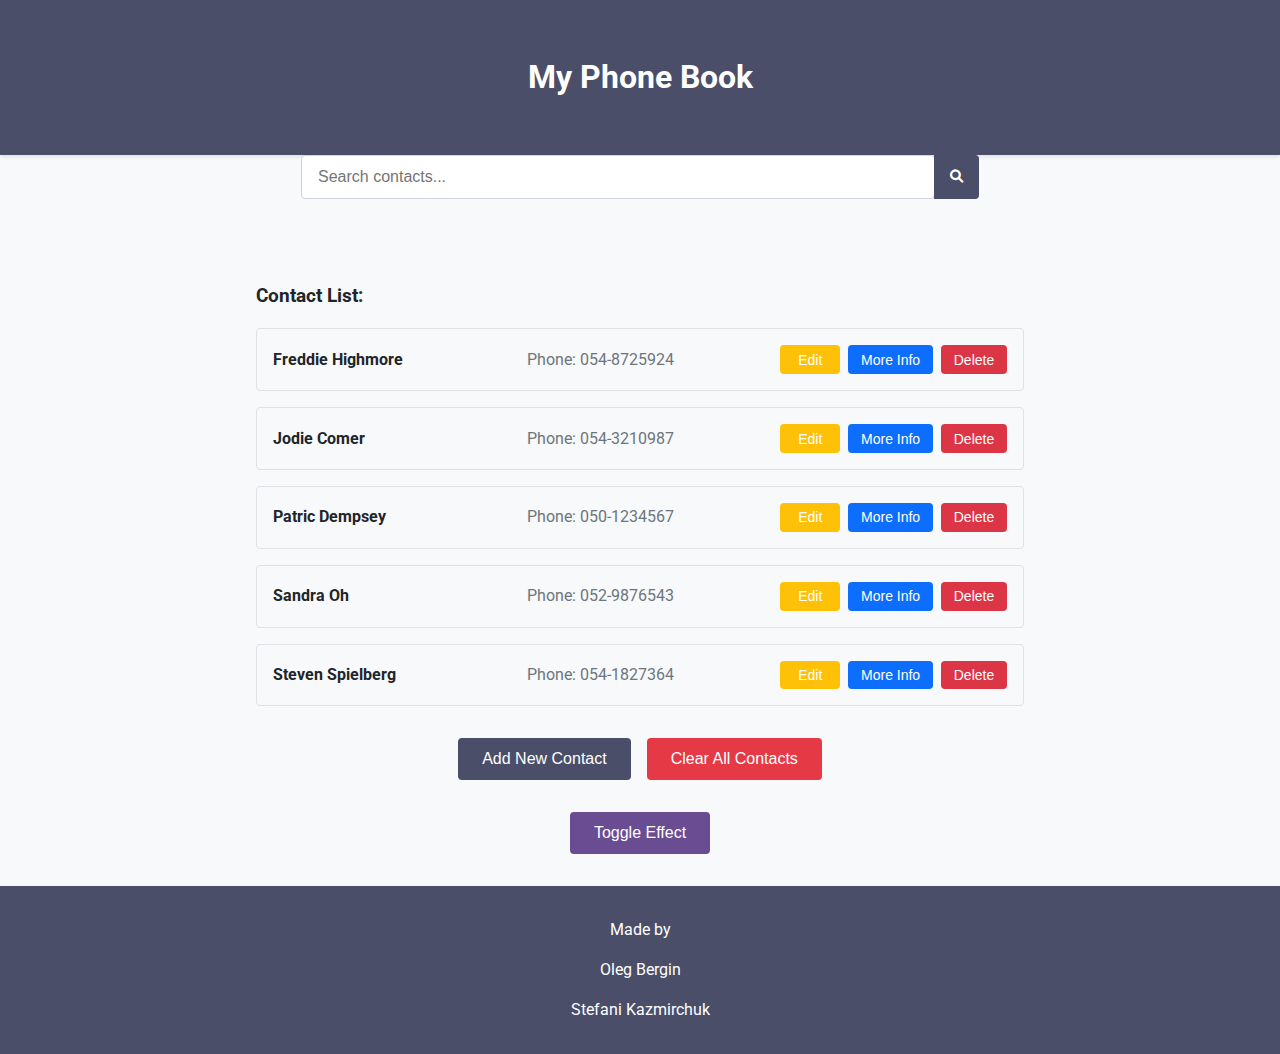
<file: index.html>
<!DOCTYPE html>
<html lang="en">
<head>
    <meta charset="UTF-8">
    <meta name="viewport" content="width=device-width, initial-scale=1.0">
    <title>My Phone Book</title>
    <!-- Link to external CSS and fonts -->
    <link rel="stylesheet" href="css/style.css">
    <link href="https://fonts.googleapis.com/css2?family=Roboto:wght@300;400;700&display=swap" rel="stylesheet">
    <link rel="stylesheet" href="https://cdnjs.cloudflare.com/ajax/libs/font-awesome/6.0.0-beta3/css/all.min.css">
</head>
<body>
    <!-- Header section -->
    <header>
        <h1>My Phone Book</h1>
    </header>

    <!-- Search bar for filtering contacts -->
    <div class="search-container">
        <input type="text" placeholder="Search contacts..." class="search-input">
        <button type="submit" class="search-btn">
            <i class="fas fa-search"></i>
        </button>
    </div>
    
    <!-- Main container for contact list and actions -->
    <div class="container">
        <h3>Contact List:</h3>
        <ul class="contact-list"></ul>
        
        <!-- Buttons for adding and clearing contacts -->
        <div class="button-row">
            <div class="top-buttons">
                <button class="open-popup-btn">Add New Contact</button>
                <button class="clear-all-btn">Clear All Contacts</button>
            </div>
            <button class="creative-effect-btn">Toggle Effect</button>
        </div>

        <!-- Popup for adding/editing contacts -->
        <div class="popup" style="display: none;">
            <div class="popup-content">
                <span class="close-popup-btn">&times;</span>
                <h2>Add/Edit Contact</h2>
                <form class="popup-form">
                    <input type="text" placeholder="Name" required>
                    <input type="text" placeholder="Phone" required>
                    <input type="text" placeholder="Address">
                    <input type="email" placeholder="Email">
                    <textarea placeholder="Notes"></textarea>
                    <button type="submit" class="save-btn">Save</button>
                </form>
            </div>
        </div>
        
        <!-- Popup for displaying contact info -->
        <div class="popup-info" style="display: none;">
            <div class="popup-content">
                <span class="close-popup-info-btn">&times;</span>
                <h2>Contact Info</h2>
                <p class="info-content"></p>
            </div>
        </div>
    </div>
    
    <!-- Footer with authors' names -->
    <footer>
        <p>Made by</p>
        <p>Oleg Bergin</p>
        <p>Stefani Kazmirchuk</p>
    </footer>

    <!-- Link to external JavaScript file -->
    <script src="js/script.js"></script>
</body>
</html>
</file>
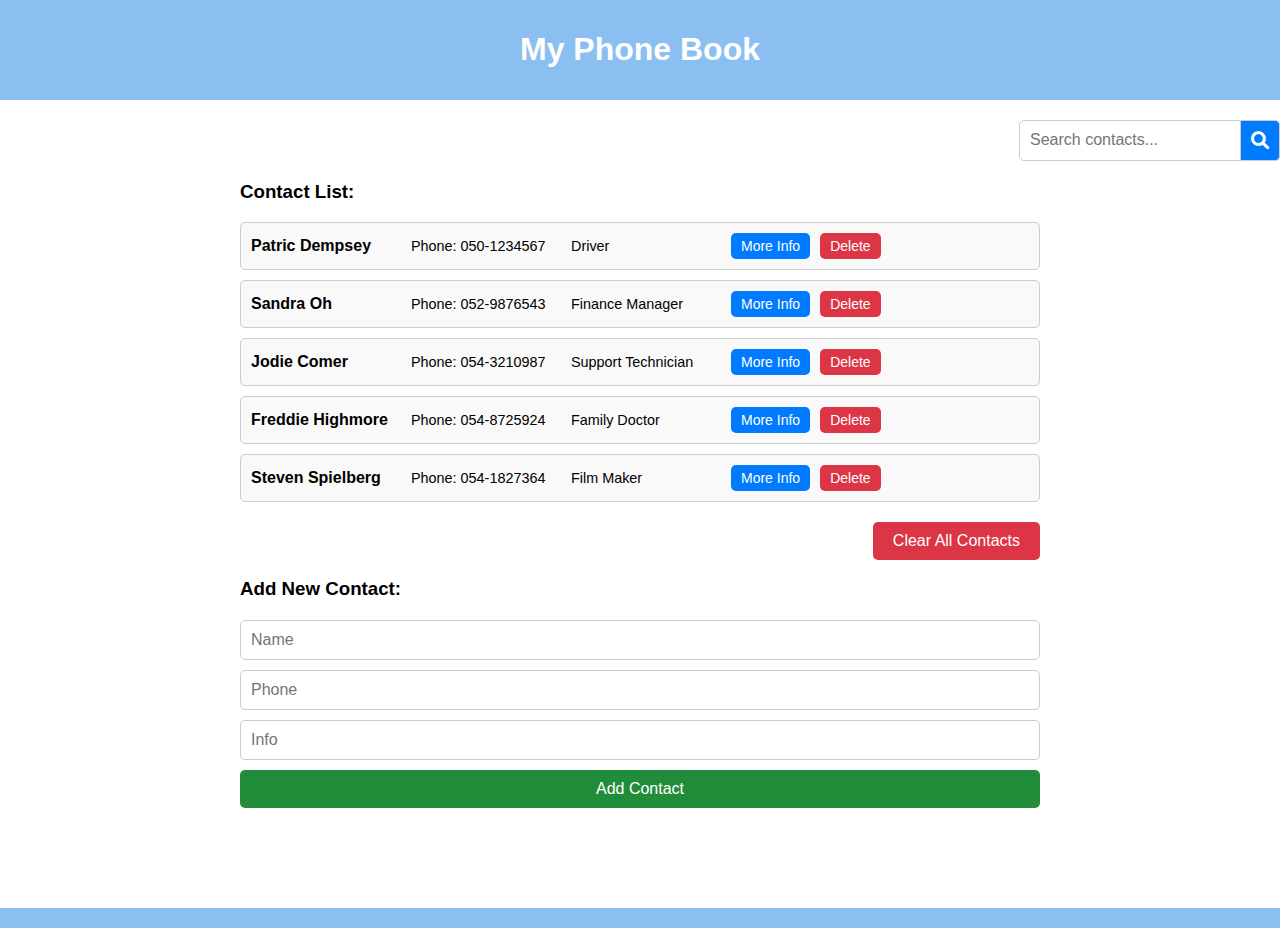
<file: pro.html>
<!DOCTYPE html>
<html lang="en">
<head>
    <meta charset="UTF-8">
    <meta name="viewport" content="width=device-width, initial-scale=1.0">
    <title>My Phone Book</title>
    <link rel="stylesheet" href="pro.css">
    <link rel="stylesheet" href="https://cdnjs.cloudflare.com/ajax/libs/font-awesome/6.0.0-beta3/css/all.min.css">
</head>
<body>
    <header>
        <h1>My Phone Book</h1>
    </header>

    <!-- Search Bar Section -->
    <div class="search-container">
        <input type="text" placeholder="Search contacts..." class="search-input">
        <button type="submit" class="search-btn">
            <i class="fas fa-search"></i>
        </button>
    </div>
    
    <div class="container">
        <!-- Contact List Section -->
        <h3>Contact List:</h3>
        <ol class="contact-list">
            <li>
                <span class="name">Patric Dempsey</span>
                <span class="phone">Phone: 050-1234567</span>
                <span class="info">Driver</span>
                <div class="actions">
                    <button class="more-info-btn">More Info</button>
                    <button class="delete-btn">Delete</button>
                </div>
            </li>
            <li>
                <span class="name">Sandra Oh</span>
                <span class="phone">Phone: 052-9876543</span>
                <span class="info">Finance Manager</span>
                <div class="actions">
                    <button class="more-info-btn">More Info</button>
                    <button class="delete-btn">Delete</button>
                </div>
            </li>
            <li>
                <span class="name">Jodie Comer</span>
                <span class="phone">Phone: 054-3210987</span>
                <span class="info">Support Technician</span>
                <div class="actions">
                    <button class="more-info-btn">More Info</button>
                    <button class="delete-btn">Delete</button>
                </div>
            </li>
            <li>
                <span class="name">Freddie Highmore</span>
                <span class="phone">Phone: 054-8725924</span>
                <span class="info">Family Doctor</span>
                <div class="actions">
                    <button class="more-info-btn">More Info</button>
                    <button class="delete-btn">Delete</button>
                </div>
            </li>
            <li>
                <span class="name">Steven Spielberg</span>
                <span class="phone">Phone: 054-1827364</span>
                <span class="info">Film Maker</span>
                <div class="actions">
                    <button class="more-info-btn">More Info</button>
                    <button class="delete-btn">Delete</button>
                </div>
            </li>
        </ol>
        
        <!-- Clear All Contacts Button -->
        <div class="button-container">
            <button class="clear-all-btn">Clear All Contacts</button>
        </div>
        <h3>Add New Contact:</h3>
        <form class="add-contact-form">
            <input type="text" placeholder="Name" required>
            <input type="text" placeholder="Phone" required>
            <input type="text" placeholder="Info">
            <button type="submit" class="add-btn">Add Contact</button>
        </form>
    </div>
    
    <footer>
        
    </footer>
</body>
</html>
</file>
<file: css/style.css>
/* Global Styles */
html, body {
    margin: 0;
    padding: 0;
    font-family: 'Roboto', sans-serif;
    background-color: #f8f9fa;
    color: #212529;
    line-height: 1.5;
}

body {
    display: flex;
    flex-direction: column;
    min-height: 100vh; /* Ensure full viewport height */
}

/* Header */
header {
    background-color: #4a4e69;
    color: #fff;
    padding: 2rem 0;
    text-align: center;
    box-shadow: 0 2px 4px rgba(0,0,0,0.1);
}

/* Main Container */
.container {
    flex: 1;
    width: 60%; /* Use a percentage to ensure responsiveness */
    max-width: 1000px; /* Set a maximum width */
    min-width: 600px;
    margin: 0 auto;
    padding: 2rem;
}

/* Search Bar */
.search-container {
    display: flex;
    justify-content: center;
    margin-bottom: 2rem;
}

.search-input {
    width: 100%;
    max-width: 600px;
    padding: 0.75rem 1rem;
    border: 1px solid #ced4da;
    border-radius: 0.25rem;
    font-size: 1rem;
    transition: border-color 0.15s ease-in-out, box-shadow 0.15s ease-in-out;
}

.search-input:focus {
    border-color: #4a4e69;
    outline: 0;
    box-shadow: 0 0 0 0.2rem rgba(74, 78, 105, 0.25);
}

.search-btn {
    background-color: #4a4e69;
    color: #fff;
    border: none;
    padding: 0.75rem 1rem;
    margin-left: -1px;
    border-radius: 0 0.25rem 0.25rem 0;
    cursor: pointer;
    transition: background-color 0.15s ease-in-out;
}

.search-btn:hover {
    background-color: #3d405b;
}

/* Contact List */
.contact-list {
    padding: 0;
    margin: 0;
}

.contact-list li {
    display: flex;
    align-items: center;
    justify-content: space-around;
    margin-bottom: 1rem;
    padding: 1rem;
    background-color: #f8f9fa;
    border: 1px solid #dee2e6;
    border-radius: 0.25rem;
    transition: background-color 0.3s ease;
}

.contact-name, .contact-phone {
    flex: 1;
    display: flex;
    align-items: center;
    justify-content: flex-start;
    white-space: nowrap;
    overflow: hidden;
    text-overflow: ellipsis;
    margin-right: 1rem; /* Add margin for spacing */
}

.contact-name .name {
    font-weight: bold;
    color: #212529;
}

.contact-phone .phone {
    color: #6c757d;
}

.actions {
    display: flex;
    gap: 0.5rem;
}

.more-info-btn,
.delete-btn,
.edit-btn {
    padding: 0.4rem 0.8rem;
    color: #fff;
    border: none;
    border-radius: 0.25rem;
    cursor: pointer;
    font-size: 0.875rem;
    transition: background-color 0.15s ease-in-out;
    min-width: 60px;
    text-align: center;
}

.more-info-btn {
    background-color: #0d6efd;
}

.more-info-btn:hover {
    background-color: #0b5ed7;
}

.delete-btn {
    background-color: #dc3545;
}

.delete-btn:hover {
    background-color: #bb2d3b;
}

.edit-btn {
    background-color: #ffc107;
}

.edit-btn:hover {
    background-color: #e0a800;
}

/* Button Row */
.button-row {
    display: flex;
    flex-direction: column; /* Stack rows vertically */
    align-items: center; /* Center the creative button horizontally */
    margin-top: 2rem;
    gap: 1rem; /* Space between rows */
}

.button-row .top-buttons {
    display: flex;
    gap: 1rem; /* Space between the two buttons */
}

.open-popup-btn, .clear-all-btn {
    padding: 0.75rem 1.5rem;
    background-color: #4a4e69;
    color: #fff;
    border: none;
    border-radius: 0.25rem;
    cursor: pointer;
    font-size: 1rem;
    transition: background-color 0.15s ease-in-out;
}

.open-popup-btn:hover, .clear-all-btn:hover {
    background-color: #3d405b;
}

.clear-all-btn {
    background-color: #e63946;
}

.clear-all-btn:hover {
    background-color: #d62828;
}

.creative-effect-btn {
    margin-top: 1rem; /* Add space above the button */
    padding: 0.75rem 1.5rem;
    background-color: #6a4c93;
    color: #fff;
    border: none;
    border-radius: 0.25rem;
    cursor: pointer;
    font-size: 1rem;
    transition: background-color 0.15s ease-in-out;
}

.creative-effect-btn:hover {
    background-color: #5a3c83;
}

/* Footer */
footer {
    background-color: #4a4e69;
    color: #fff;
    padding: 1rem;
    text-align: center;
}

/* Popups */
.popup, .popup-info {
    position: fixed;
    top: 0;
    left: 0;
    width: 100%;
    height: 100%;
    background-color: rgba(0, 0, 0, 0.5);
    display: flex;
    justify-content: center;
    align-items: center;
}

.popup-content {
    background-color: #fff;
    padding: 2rem;
    border-radius: 0.25rem;
    width: 100%;
    max-width: 400px;
    box-shadow: 0 0.5rem 1rem rgba(0,0,0,0.15);
    position: relative;
}

.close-popup-btn, .close-popup-info-btn {
    position: absolute;
    top: 1rem;
    right: 1rem;
    cursor: pointer;
    font-size: 1.5rem;
    color: #6c757d;
}

.popup-form {
    display: flex;
    flex-direction: column;
    gap: 1rem;
}

.popup-form input, .popup-form textarea {
    border: 1px solid #ced4da;
    border-radius: 0.25rem;
    padding: 0.75rem;
    font-size: 1rem;
    transition: border-color 0.15s ease-in-out, box-shadow 0.15s ease-in-out;
}

.popup-form input:focus, .popup-form textarea:focus {
    border-color: #4a4e69;
    outline: 0;
    box-shadow: 0 0 0 0.2rem rgba(74, 78, 105, 0.25);
}

.popup-form .save-btn {
    padding: 0.75rem;
    background-color: #4a4e69;
    color: #fff;
    border: none;
    border-radius: 0.25rem;
    cursor: pointer;
    font-size: 1rem;
    transition: background-color 0.15s ease-in-out;
}

.popup-form .save-btn:hover {
    background-color: #3d405b;
}

.info-content {
    margin: 0;
    padding: 0;
    line-height: 1.5;
}

/* Hover Effect */
.contact-list li.hover {
    background-color: #e0e0e0;
}

/* Creative Effect */
.creative-effect {
    background-color: #4a4e69;
}

/* Responsive Styles */
@media (max-width: 768px) {
    .container {
        width: 95%; /* Slightly reduce width on smaller screens */
        min-width: 350px;
        padding: 1rem;
    }
    .contact-list li,
    .contact-info {
        flex-direction: column;
        align-items: flex-start;
    }
    
    .contact-info {
        gap: 0.25rem;
        margin-bottom: 0.5rem;
    }
    
    .actions {
        width: 100%;
        justify-content: flex-start;
    }
}

@media (max-width: 480px) {
    .container {
        padding: 0.5rem;
    }
    
    .search-input {
        font-size: 0.875rem;
    }
}
</file>
<file: pro.css>
body {
    font-family: Arial, sans-serif;
    direction: ltr; /* כיוון טקסט משמאל לימין */
    text-align: left;
    margin: 0;
    padding: 0;
}

header {
    background-color: #8bbef1;
    color: #fff;
    padding: 10px;
    text-align: center;
    margin-bottom: 20px;
}

.container {
    max-width: 800px;
    margin: 0 auto;
    padding: 0 20px;
    padding-bottom: 80px; /* מרווח מתחתית הדף */
}

.search-container {
    position: relative;
    margin-bottom: 20px;
    display: flex;
    justify-content: flex-end; /* מיקום בצד ימין */
}

.search-input {
    padding: 10px;
    width: 200px; /* גודל קבוע כדי להתאים למיקום */
    border: 1px solid #ccc;
    border-radius: 5px 0 0 5px;
    font-size: 16px;
}

.search-btn {
    padding: 10px;
    border: 1px solid #ccc;
    border-left: none;
    background-color: #007bff;
    color: white;
    border-radius: 0 5px 5px 0;
    cursor: pointer;
}

.search-btn .fas {
    font-size: 18px; /* שינוי גודל האייקון */
}

.contact-list {
    padding: 0;
    margin: 0;
    list-style-type: none; 
}

.contact-list li {
    display: grid;
    grid-template-columns: 150px 150px 150px auto; /* קביעת גודל עמודות */
    gap: 10px; /* רווח בין העמודות */
    align-items: center; /* יישור אנכי של התוכן */
    margin-bottom: 10px;
    padding: 10px;
    border: 1px solid #ccc;
    border-radius: 5px;
    background-color: #f9f9f9;
}

.contact-list .name {
    font-weight: bold;
}

.contact-list .phone,
.contact-list .info {
    font-size: 0.9em;
}

.actions {
    display: flex;
    gap: 10px;
}

.more-info-btn,
.delete-btn {
    padding: 5px 10px;
    background-color: #007bff;
    color: #fff;
    border: none;
    border-radius: 5px;
    cursor: pointer;
    font-size: 14px;
}

.more-info-btn:hover {
    background-color: #0056b3;
}

.delete-btn {
    background-color: #dc3545; /* צבע למחיקה */
}

.delete-btn:hover {
    background-color: #c82333; /* צבע למחיקה בהעברה */
}

.add-contact-form {
    display: flex;
    flex-direction: column;
    gap: 10px;
    margin-top: 20px;
}

.add-contact-form input {
    padding: 10px;
    border: 1px solid #ccc;
    border-radius: 5px;
    font-size: 16px;
}

.add-contact-form .add-btn {
    padding: 10px;
    background-color: #218d3a; /* צבע להוספת איש קשר */
    color: #fff;
    border: none;
    border-radius: 5px;
    cursor: pointer;
    font-size: 16px;
}

.add-contact-form .add-btn:hover {
    background-color: #185e28; /* צבע להוספת איש קשר בהעברה */
}

/* יישור הכפתור "מחק את כל אנשי הקשר" בצד ימין */
.button-container {
    display: flex;
    justify-content: flex-end; /* יישור לצד ימין */
    margin-top: 20px; /* מרווח מעל הכפתור */
}

.clear-all-btn {
    padding: 10px 20px;
    background-color: #dc3545; 
    color: #fff;
    border: none;
    border-radius: 5px;
    cursor: pointer;
    font-size: 16px;
}

.clear-all-btn:hover {
    background-color: #a01b28; 
}

footer {
    background-color: #8bbef1;
    color: #fff;
    padding: 10px;
    text-align: center;
    margin-top: 20px; 
}
</file>
